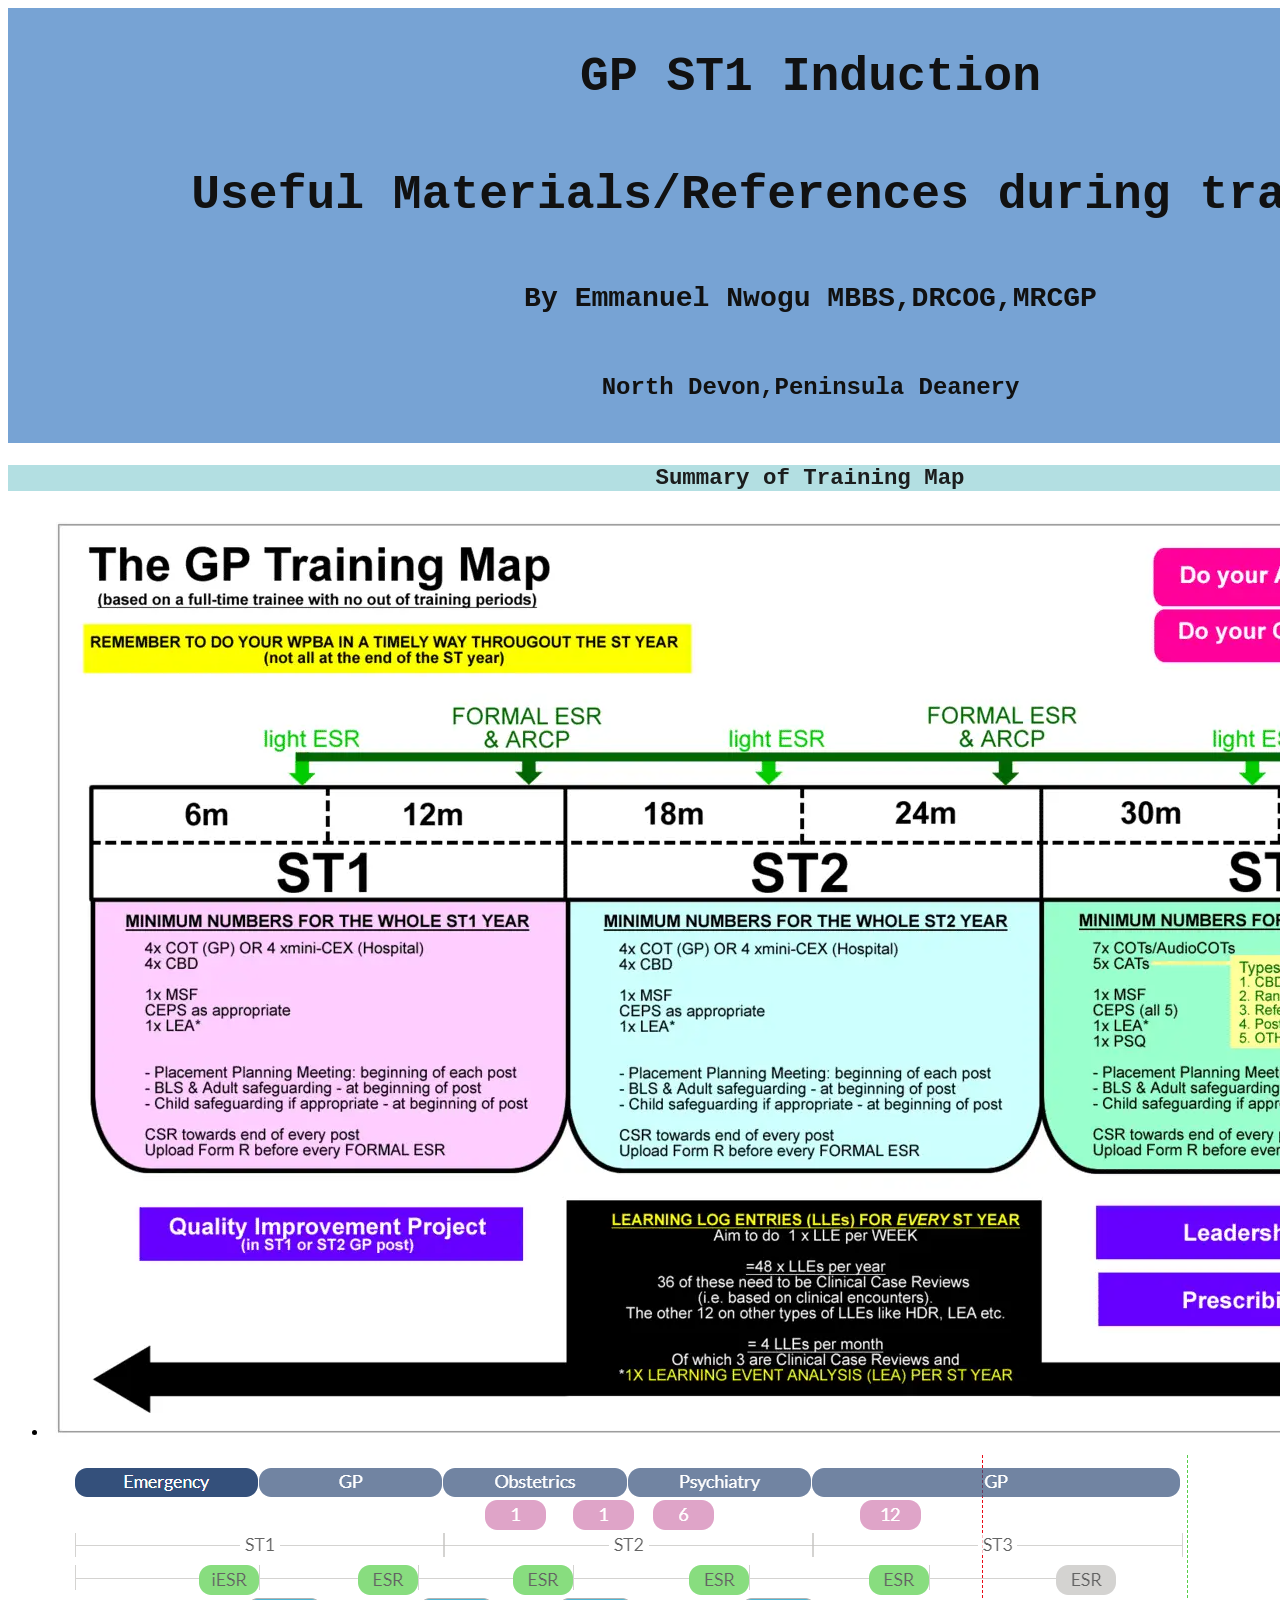
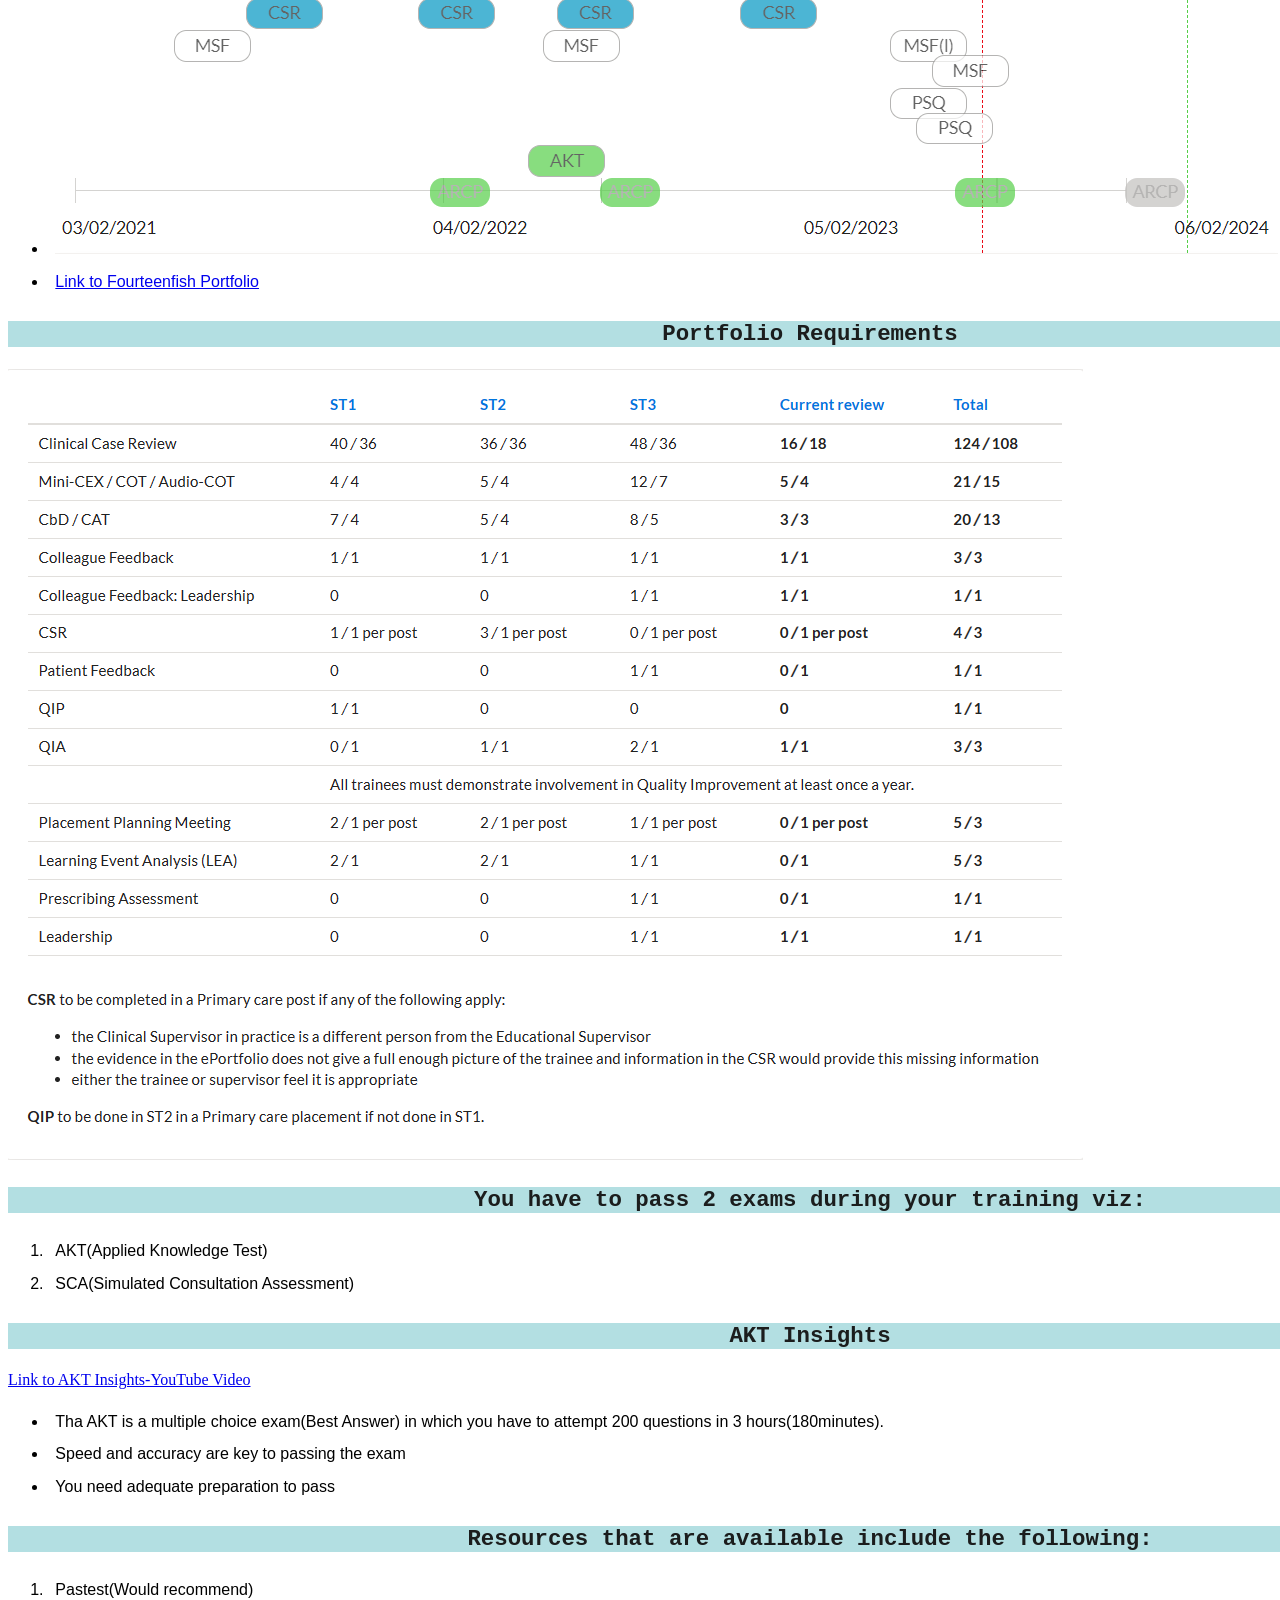
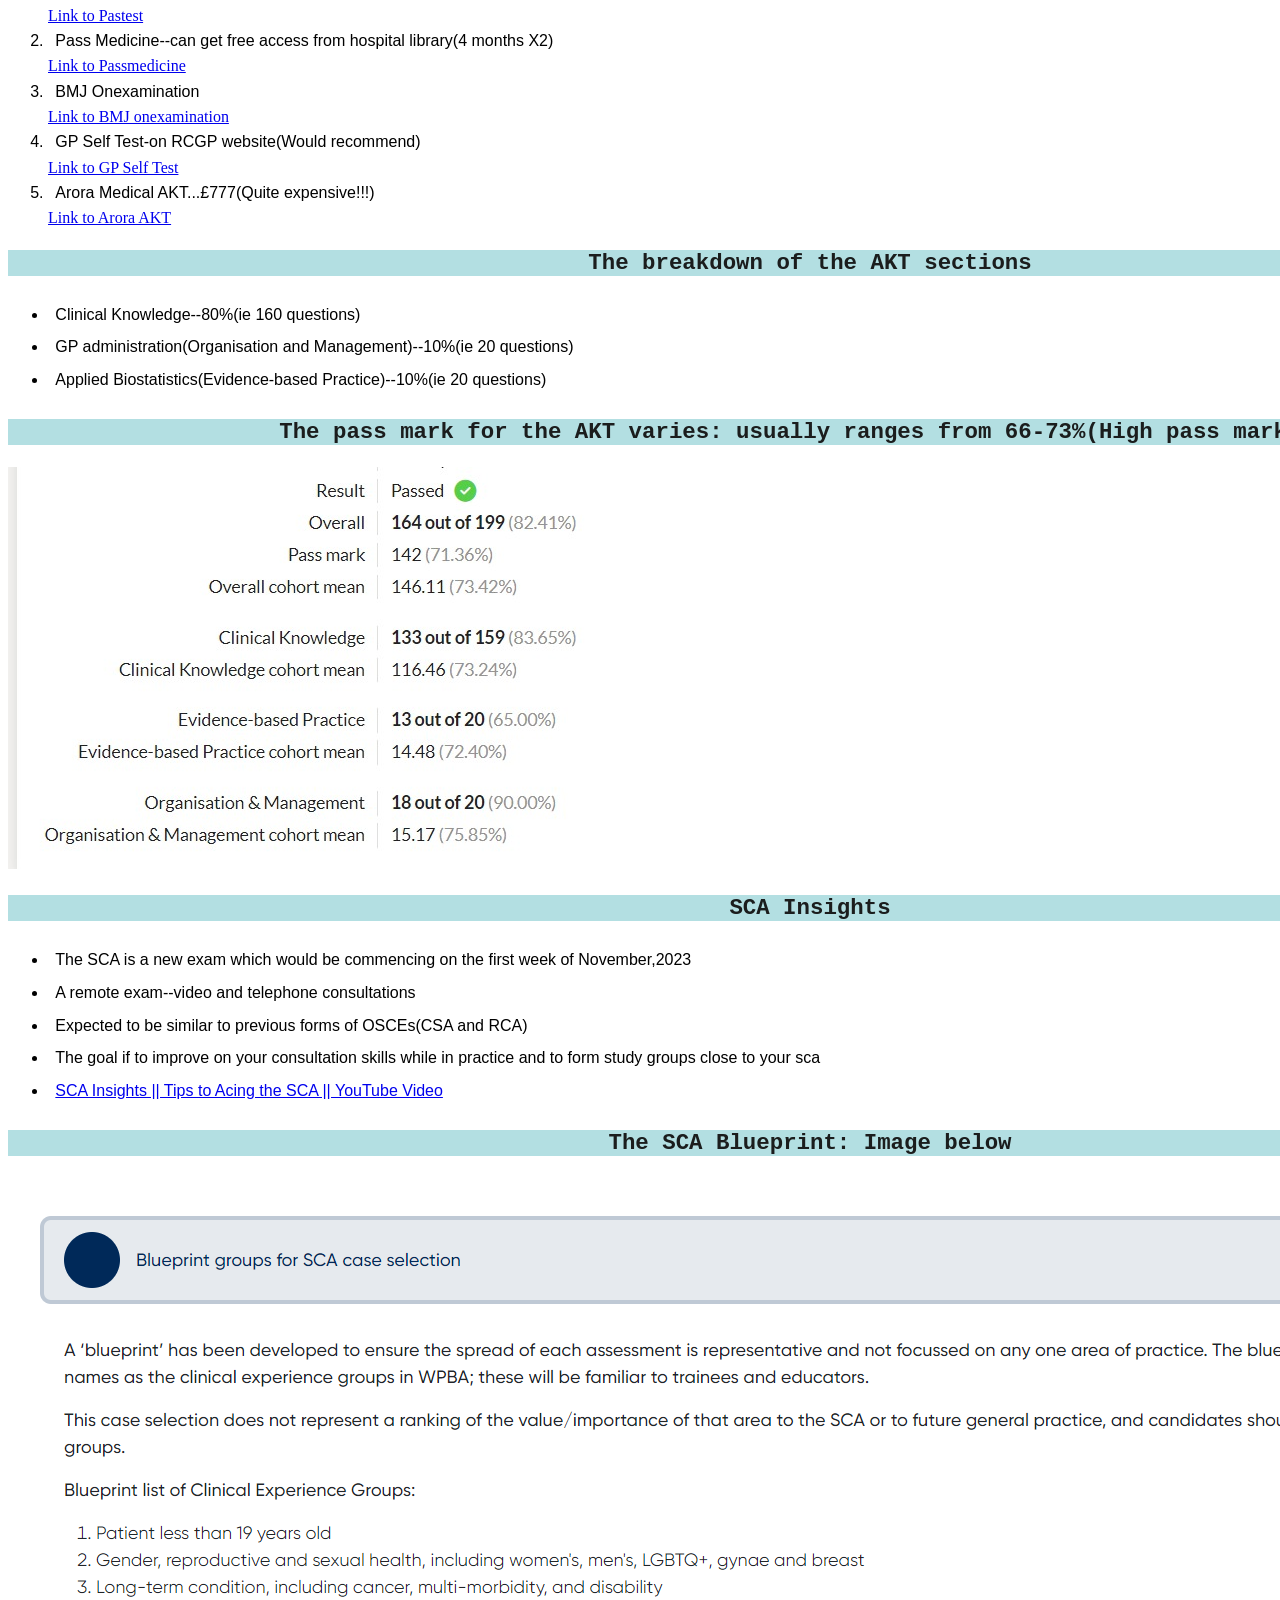
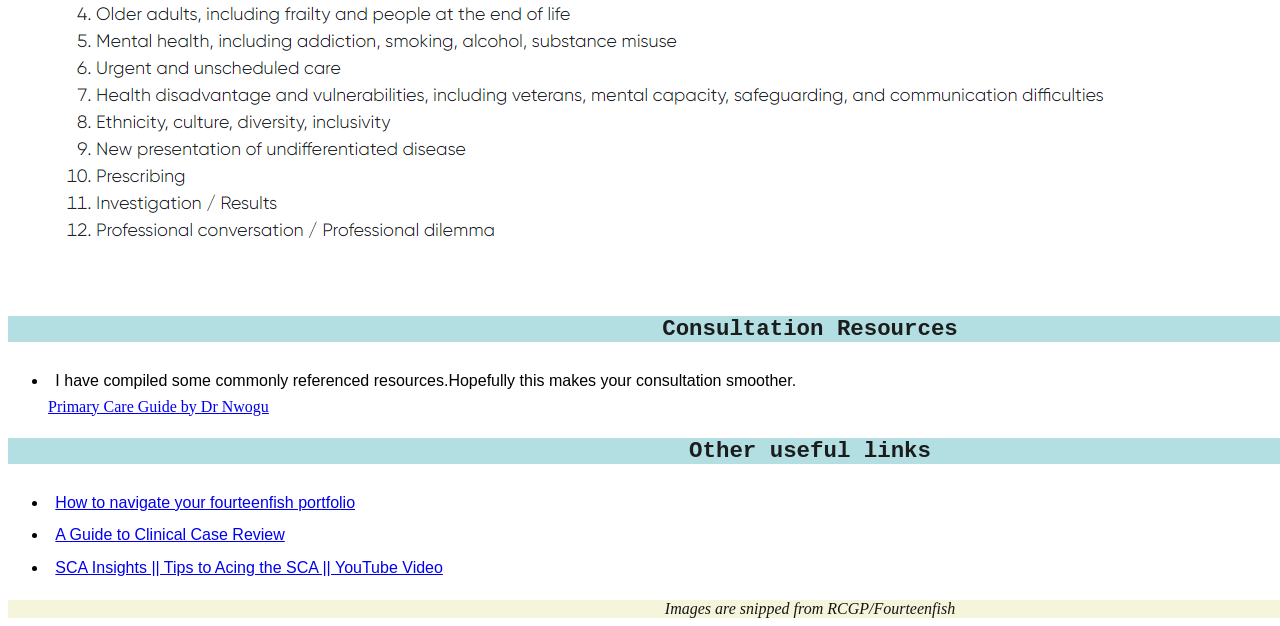
<file: inductiongp/index.html>
<!DOCTYPE html>
<html lang="en">
<head>
        <meta charset="UTF-8">
        <link rel="icon" href="photo.jpeg" type="image/x-icon">
        <meta name="viewport" content="width=device-width, initial-scale=1.0">
        <title>GP ST1 Induction </title>
        <link rel="stylesheet" href="styles.css">
</head>
<body>
        <header>
                <h1>GP ST1 Induction</h1>
                <h1> Useful Materials/References during training</h1>
                <h3>By Emmanuel Nwogu MBBS,DRCOG,MRCGP</h3>
                <h4>North Devon,Peninsula Deanery</h4>
        </header>
        <nav class="fish">
                <p>Summary of Training Map</p>
                <ul>
                <li><img src="training map 2.png" alt="training map"></li>
                <li><img src="training map.png" alt="training map"></li>
                <li><a href="https://www.fourteenfish.com/portfolio" target="_blank">Link to Fourteenfish Portfolio</a></li>
                </ul>
                <p>Portfolio Requirements</p>
                <img src="portfolio requirement.png" alt="Portfolio Requirements">
        </nav>

        <nav class="nav_2">
                <p>You have to pass 2 exams during your training viz:</p>
                <ol>
                        <li><a href="#"></a> AKT(Applied Knowledge Test)</li>
                        <li><a href="#"></a> SCA(Simulated Consultation Assessment)</li>
                </ol>
        </nav>
        
        <nav class="nav_3">
                <p>AKT Insights</p>
                <a href="https://youtu.be/b-Q6JEZNwQU" target="_blank">Link to AKT Insights-YouTube Video</a>
                <ul>
                        <li>Tha AKT is a multiple choice exam(Best Answer) in which you have to attempt 200 questions in 3 hours(180minutes).</li>
                        <li>Speed and accuracy are key to passing the exam</li>
                        <li>You need adequate preparation to pass</li>
                </ul>

                <p>Resources that are available include the following:</p>
                <ol>
                        <li>Pastest(Would recommend)</li>
                        <a href="https://www.pastest.com/mrcgp-akt/online-revision/" target="_blank">Link to Pastest</a>
                        <li>Pass Medicine--can get free access from hospital library(4 months X2)</li>
                        <a href="https://passmedicine.com/akt/index.php" target="_blank">Link to Passmedicine</a>
                        <li>BMJ Onexamination</li>
                        <a href="https://www.onexamination.com/products/mrcgp-akt?_pos=1&_sid=6b42406ef&_ss=r" target="_blank">Link to BMJ onexamination</a>
                        <li>GP Self Test-on RCGP website(Would recommend)</li>
                        <a href="https://rcgp.my.site.com/rcgp_portal_login?startURL=%2Fidp%2Flogin%3Fapp%3D0sp0Y0000008OZf%26RelayState%3Dhttps%253A%252F%252Felearning.rcgp.org.uk%252Fblocks%252Frcgp_quiz_tool%252Fview.php%253Fid%253D282%26binding%3DHttpPost%26inresponseto%3D_15d0f7b616536ffb7642af4669aa52151751801555" target="_blank">Link to GP Self Test</a>
                        <li>Arora Medical AKT...£777(Quite expensive!!!)</li>      
                        <a href="https://aroramedicaleducation.co.uk/mrcgp-akt-new/?gclid=Cj0KCQjwk96lBhDHARIsAEKO4xYyhOaj1QCVInQc_wx_-xhwZ8eNV1nycezt0RHzpCp1KFAwx2HYVW4aAucHEALw_wcB#all-courses" target="_blank">Link to Arora AKT</a>
                </ol>
        </nav>

        <nav class="ant">
                <p>The breakdown of the AKT sections</p>
                <ul>
                        <li>Clinical Knowledge--80%(ie 160 questions)</li>
                        <li>GP administration(Organisation and Management)--10%(ie 20 questions)</li>
                        <li>Applied Biostatistics(Evidence-based Practice)--10%(ie 20 questions)</li>
                </ul>

                <p> The pass mark for the AKT varies: usually ranges from 66-73%(High pass mark!!!)</p>
                <img src="akt pass mark.jpeg">
        </nav>

        <nav class="mango">
                <p> SCA Insights</p>
                <ul>
                        <li>The SCA is a new exam which would be commencing on the first week of November,2023</li>
                        <li>A remote exam--video and telephone consultations</li>
                        <li>Expected to be similar to previous forms of OSCEs(CSA and RCA)</li> 
                        <li> The goal if to improve on your consultation skills while in practice and to form study groups close to your sca</li>
                        <li><a href="https://youtu.be/RPjvwsmfFQ4?si=0P21BubofjVpefas" target="_blank">SCA Insights || Tips to Acing the SCA || YouTube Video</a></li>
                </ul>
                <p>The SCA Blueprint: Image below</p>
                <img src="sca rcgp blueprint.png">
        </nav>

        <nav class="nav_6">
                <p>Consultation Resources</p>
                <ul>
                        <li>I have compiled some commonly referenced resources.Hopefully this makes your consultation smoother.</li>
                        <a href="https://emmanuelnwogu.github.io/Primary-Care-Guide-by-Dr-Nwogu/" target="_blank">Primary Care Guide by Dr Nwogu</a>
                </ul>
                

                <p>Other useful links</p>
                <ul>
                <li><a href="https://youtu.be/koCd8YiEcJc" target="_blank">How to navigate your fourteenfish portfolio</a></li>
                <li><a href="https://youtu.be/yp3lD800NKE" target="_blank">A Guide to Clinical Case Review</a></li>
                <li><a href="https://youtu.be/RPjvwsmfFQ4?si=0P21BubofjVpefas" target="_blank">SCA Insights || Tips to Acing the SCA || YouTube Video</a></li>
                </ul>
        </nav>

        <nav class="nav_7">
                <footer>
                        Images are snipped from RCGP/Fourteenfish
                </footer>
        </nav>
        
</body>
</html>
</file>
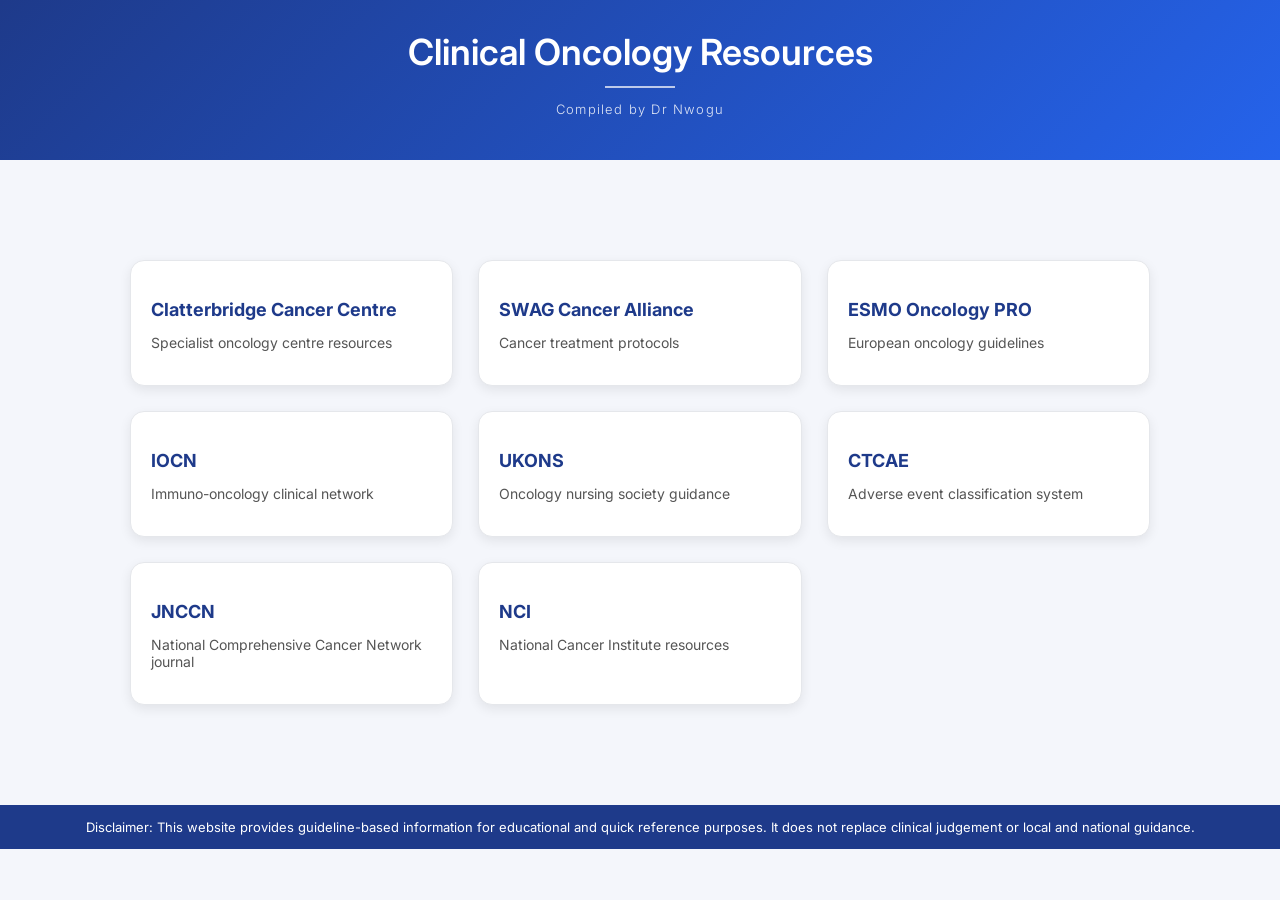
<file: oncology websites/index.html>
<!DOCTYPE html>
<html lang="en">
<head>
<meta charset="UTF-8">
<meta name="viewport" content="width=device-width, initial-scale=1.0">
<title>Oncology Resources</title>

<!-- Google Font -->
<link href="https://fonts.googleapis.com/css2?family=Inter:wght@300;400;600&display=swap" rel="stylesheet">

<style>
  body {
    margin: 0;
    font-family: 'Inter', sans-serif;
    background: #f4f6fb;
  }

  /* HEADER */
  header {
    background: linear-gradient(135deg, #1e3a8a, #2563eb);
    padding: 30px;
    text-align: center;
    color: white;
  }

  header h1 {
    margin: 0;
    font-size: 36px;
    font-weight: 600;
  }

  .divider {
    width: 70px;
    height: 2px;
    background: rgba(255,255,255,0.7);
    margin: 12px auto;
  }

  .subtitle {
    font-size: 13px;
    font-weight: 300;
    letter-spacing: 1.2px;
    color: rgba(255,255,255,0.85);
  }

  .oncology-page {
    background: #f4f6fb;
  }

  .oncology-page header {
    background: linear-gradient(135deg, #1e3a8a, #2563eb);
    padding: 30px;
    text-align: center;
    color: white;
  }

  .oncology-page .grid {
    display: grid;
    grid-template-columns: repeat(auto-fit, minmax(250px, 1fr));
    gap: 25px;
    padding: 40px;
    max-width: 1100px;
    margin: auto;
  }

  .oncology-page .card {
    background: white;
    padding: 20px;
    border-radius: 14px;
    text-decoration: none;
    color: #1e3a8a;
    box-shadow: 0 4px 12px rgba(0,0,0,0.08);
    transition: 0.25s;
  }

  .oncology-page .card:hover {
    transform: translateY(-5px);
  }

  /* MAIN GRID */
  main {
    max-width: 1100px;
    margin: 40px auto;
    padding: 20px;
  }

  .grid {
    display: grid;
    grid-template-columns: repeat(auto-fit, minmax(240px, 1fr));
    gap: 20px;
  }

  /* CARD */
  .card {
    background: white;
    padding: 20px;
    border-radius: 16px;
    text-decoration: none;
    color: #1a1a1a;
    box-shadow: 0 4px 12px rgba(0,0,0,0.08);
    transition: 0.25s;
    border: 1px solid #e5e7eb;
  }

  .card:hover {
    transform: translateY(-5px);
    box-shadow: 0 10px 22px rgba(0,0,0,0.12);
  }

  .card h3 {
    margin-bottom: 10px;
    color: #1e3a8a;
    font-size: 18px;
  }

  .card p {
    font-size: 14px;
    color: #555;
  }

  /* FOOTER */
  footer {
    background: #1e3a8a;
    color: white;
    text-align: center;
    padding: 14px;
    font-size: 13px;
  }
</style>
</head>

<body class="oncology-page">

<header>
  <h1>Clinical Oncology Resources</h1>
  <div class="divider"></div>
  <p class="subtitle">Compiled by Dr Nwogu</p>
</header>

<main>
  <section class="grid">

    <a href="https://www.clatterbridgecc.nhs.uk/" target="_blank" class="card">
      <h3>Clatterbridge Cancer Centre</h3>
      <p>Specialist oncology centre resources</p>
    </a>

    <a href="https://www.swagcanceralliance.nhs.uk/protocols/" target="_blank" class="card">
      <h3>SWAG Cancer Alliance</h3>
      <p>Cancer treatment protocols</p>
    </a>

    <a href="https://oncologypro.esmo.org/" target="_blank" class="card">
      <h3>ESMO Oncology PRO</h3>
      <p>European oncology guidelines</p>
    </a>

    <a href="https://www.ioclinicalnetwork.co.uk/" target="_blank" class="card">
      <h3>IOCN</h3>
      <p>Immuno-oncology clinical network</p>
    </a>

    <a href="https://www.ukons.org/" target="_blank" class="card">
      <h3>UKONS</h3>
      <p>Oncology nursing society guidance</p>
    </a>

    <a href="https://ctep.cancer.gov/protocoldevelopment/electronic_applications/docs/CTCAE_v5_Quick_Reference_8.5x11.pdf" target="_blank" class="card">
      <h3>CTCAE</h3>
      <p>Adverse event classification system</p>
    </a>

    <a href="https://jnccn.org/" target="_blank" class="card">
      <h3>JNCCN</h3>
      <p>National Comprehensive Cancer Network journal</p>
    </a>

    <a href="https://www.cancer.gov/about-cancer/treatment" target="_blank" class="card">
      <h3>NCI</h3>
      <p>National Cancer Institute resources</p>
    </a>

  </section>
</main>

<footer>
  Disclaimer: This website provides guideline-based information for educational and quick reference purposes. It does not replace clinical judgement or local and national guidance.
</footer>

</body>
</html>
</file>
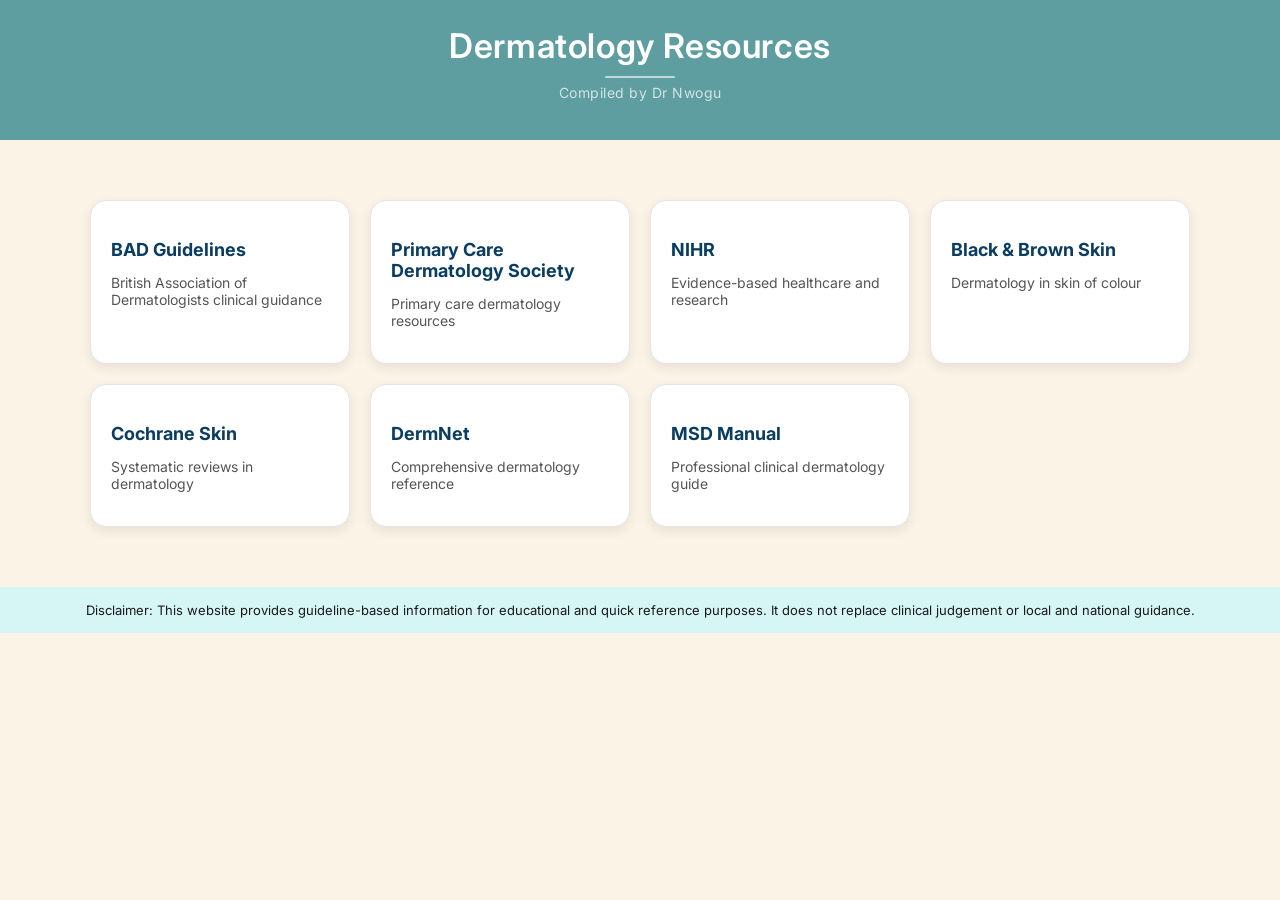
<file: dermatology.html>
<!DOCTYPE html>
<html lang="en">
<head>
  <meta charset="UTF-8">
  <meta name="viewport" content="width=device-width, initial-scale=1.0">
  <title>Dermatology Resources</title>

  <!-- Google Font -->
  <link href="https://fonts.googleapis.com/css2?family=Inter:wght@300;400;600&display=swap" rel="stylesheet">

  <style>
    body {
      margin: 0;
      font-family: 'Inter', sans-serif;
      background: rgba(250, 235, 215, 0.6);
      color: #1a1a1a;
    }

    header {
      background: #5f9ea0;
      padding: 25px;
      text-align: center;
      color: white;
    }

    .subtitle {
        margin-top: 6px;
        font-size: 14px;
        font-weight: 400;
        opacity: 0.85;
        letter-spacing: 0.5px;
        color: rgba(255,255,255,0.85);
     }

    h1 {
      margin: 0;
      font-size: 32px;
      letter-spacing: 0.5px;
    }

    header h1 {
        font-size: 34px;
        font-weight: 600;
        letter-spacing: 0.6px;
        margin: 0;
        color: white;
        }

    .divider {
        width: 70px;
        height: 2px;
        background: rgba(255,255,255,0.6);
        margin: 10px auto 0 auto;
        border-radius: 2px;
        }

    main {
      max-width: 1100px;
      margin: 40px auto;
      padding: 20px;
    }

    .grid-container {
      display: grid;
      grid-template-columns: repeat(auto-fit, minmax(250px, 1fr));
      gap: 20px;
    }

    .card {
      background: white;
      padding: 20px;
      border-radius: 16px;
      text-decoration: none;
      color: #1a1a1a;
      box-shadow: 0 4px 12px rgba(0,0,0,0.08);
      transition: all 0.25s ease;
      border: 1px solid #e5e5e5;
    }

    .card:hover {
      transform: translateY(-5px);
      box-shadow: 0 10px 22px rgba(0,0,0,0.12);
    }

    .card h3 {
      margin-bottom: 10px;
      font-size: 18px;
      color: #0a3d62;
    }

    .card p {
      font-size: 14px;
      color: #555;
    }

    footer {
      background: #d6f5f5;
      text-align: center;
      padding: 15px;
      font-size: 13px;
      margin-top: 40px;
    }

    /* Mobile polish */
    @media (max-width: 600px) {
      h1 {
        font-size: 24px;
      }
    }
  </style>
</head>

<body>

<header>
  <h1>Dermatology Resources</h1>
  <div class="divider"></div>
  <p class="subtitle">Compiled by Dr Nwogu</p>
</header>

<main>
  <section class="grid-container">

    <a href="https://www.bad.org.uk/guidelines-and-standards/clinical-guidelines/" target="_blank" class="card">
      <h3>BAD Guidelines</h3>
      <p>British Association of Dermatologists clinical guidance</p>
    </a>

    <a href="https://www.pcds.org.uk/" target="_blank" class="card">
      <h3>Primary Care Dermatology Society</h3>
      <p>Primary care dermatology resources</p>
    </a>

    <a href="https://www.nihr.ac.uk/" target="_blank" class="card">
      <h3>NIHR</h3>
      <p>Evidence-based healthcare and research</p>
    </a>

    <a href="https://www.blackandbrownskin.co.uk/" target="_blank" class="card">
      <h3>Black & Brown Skin</h3>
      <p>Dermatology in skin of colour</p>
    </a>

    <a href="https://skin.cochrane.org/" target="_blank" class="card">
      <h3>Cochrane Skin</h3>
      <p>Systematic reviews in dermatology</p>
    </a>

    <a href="https://dermnetnz.org/" target="_blank" class="card">
      <h3>DermNet</h3>
      <p>Comprehensive dermatology reference</p>
    </a>

    <a href="https://www.msdmanuals.com/professional" target="_blank" class="card">
      <h3>MSD Manual</h3>
      <p>Professional clinical dermatology guide</p>
    </a>

  </section>
</main>

<footer>
  Disclaimer: This website provides guideline-based information for educational and quick reference purposes. It does not replace clinical judgement or local and national guidance.
</footer>

</body>
</html>
</file>
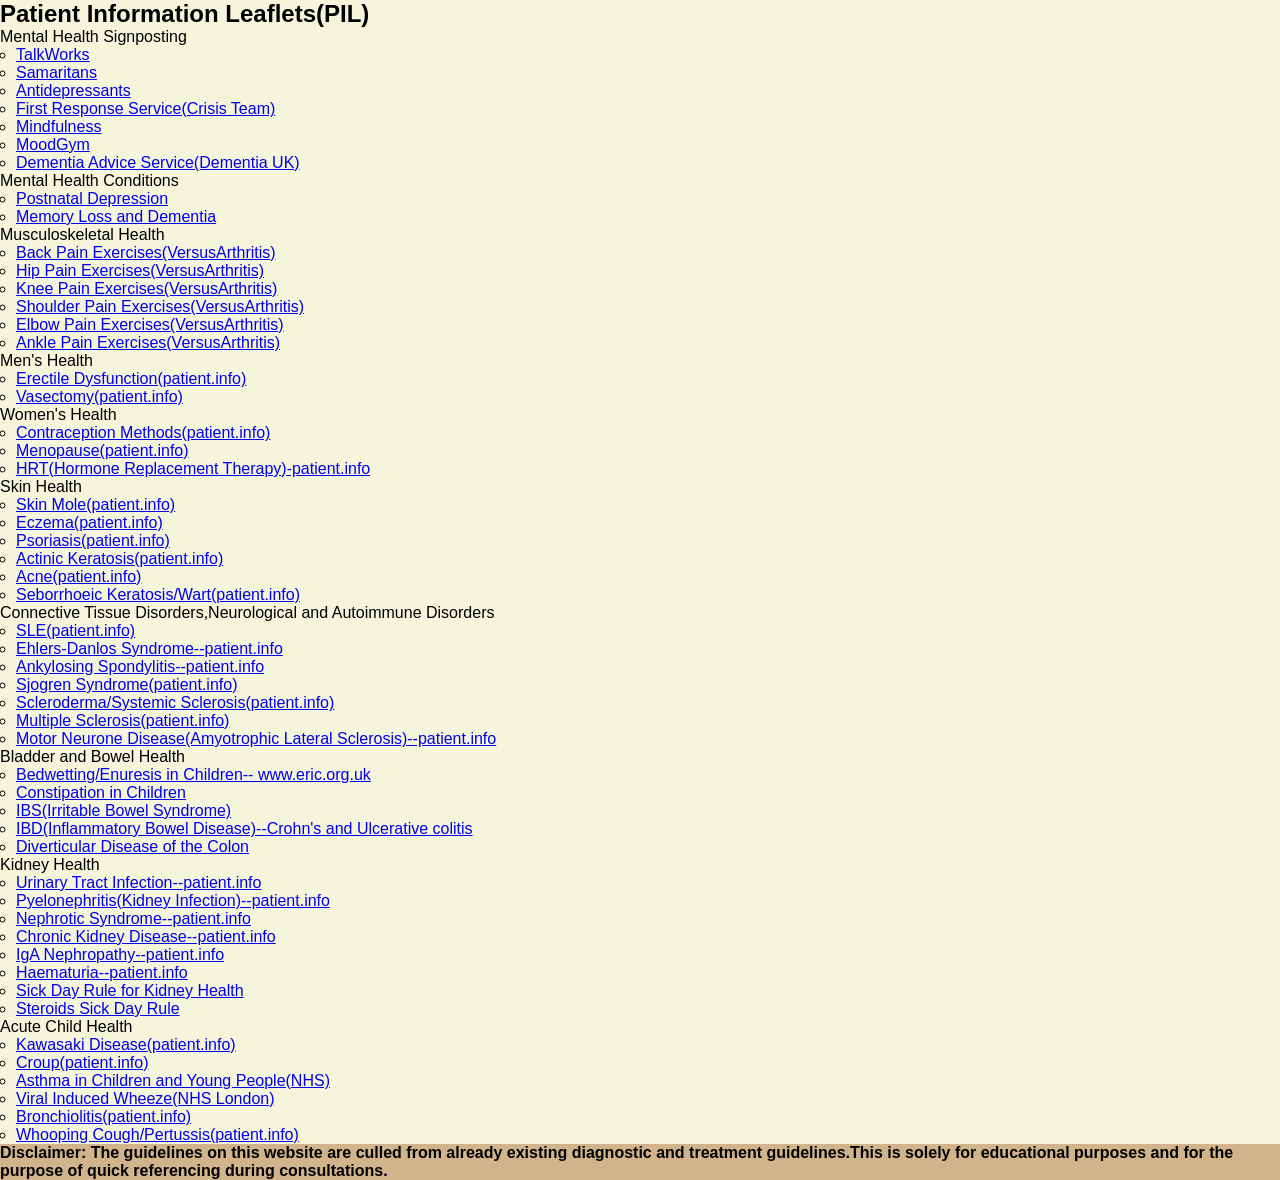
<file: page2.html>
<!DOCTYPE html>
<html lang="en">
<head>
        <meta charset="UTF-8">
        <meta name="viewport" content="width=device-width, initial-scale=1.0">
        <title>Patient Info Links</title>
        <link rel="stylesheet" href="style.css">
        <link rel="html" href="index.html">
</head>
<body>
        <h2 class="inner_header">Patient Information Leaflets(PIL)</h2>
        <div>
                <p class="goat">Mental Health Signposting </p>
                <ul>
                        <li><a href="https://www.talkworks.dpt.nhs.uk/locations/talkworks-north-devon" target="_self">TalkWorks</a> </li>
                        <li><a href="https://www.samaritans.org/branches/barnstaple/" target="_self">Samaritans</a> </li>
                        <li><a href="https://patient.info/mental-health/depression-leaflet/antidepressants#:~:text=Antidepressant%20medicines%20are%20effective%20for%20treating%20depression.%20Around,as%20recurrent%20headaches%20and%20some%20forms%20of%20pain." target="_self">Antidepressants</a> </li>
                        <li><a href="https://www.dpt.nhs.uk/our-services/first-response-service" target="_self">First Response Service(Crisis Team)</a> </li>
                        <li><a href="https://www.mind.org.uk/information-support/drugs-and-treatments/mindfulness/about-mindfulness/" target="_self">Mindfulness</a> </li>
                        <li><a href="https://moodgym.com.au/" target="_self">MoodGym</a> </li>
                        <li><a href="https://www.dementiauk.org/?msclkid=5ad2e33ff5ae109df4d187e8581c1b69&utm_source=bing&utm_medium=cpc&utm_campaign=Dementia%20UK%20%5BTier%201%5D&utm_term=uk%20dementia&utm_content=Dementia%20UK" target="_self">Dementia Advice Service(Dementia UK)</a> </li>
                        
                </ul>
        </div>

        <div>
                <p class="goat">Mental Health Conditions </p>
                <ul>
                        <li><a href="https://patient.info/mental-health/postnatal-depression-leaflet" target="_self">Postnatal Depression</a> </li> 
                        <li><a href="https://patient.info/brain-nerves/memory-loss-and-dementia" target="_self">Memory Loss and Dementia</a> </li> 
                </ul>
        </div>
        
        
        <div>
                <p class="goat">Musculoskeletal Health</p>
                <ul>
                        <li><a href="https://www.versusarthritis.org/media/21786/backpain-exercise-sheet.pdf" target="_self">Back Pain Exercises(VersusArthritis)</a> </li>
                        <li><a href="https://www.versusarthritis.org/media/23179/hip-pain-exercise-section.pdf" target="_self">Hip Pain Exercises(VersusArthritis)</a> </li>
                        <li><a href="https://www.versusarthritis.org/media/21787/kneepain-exercise-sheet.pdf" target="_self">Knee Pain Exercises(VersusArthritis)</a> </li>
                        <li><a href="https://www.versusarthritis.org/about-arthritis/exercising-with-arthritis/exercises-for-healthy-joints/exercises-for-the-shoulders/" target="_self">Shoulder Pain Exercises(VersusArthritis)</a> </li>
                        <li><a href="https://www.versusarthritis.org/about-arthritis/exercising-with-arthritis/exercises-for-healthy-joints/exercises-for-the-elbows/" target="_self">Elbow Pain Exercises(VersusArthritis)</a> </li>
                        <li><a href="https://www.versusarthritis.org/media/21785/anklesprains-exercise-sheet.pdf" target="_self">Ankle Pain Exercises(VersusArthritis)</a> </li>
                        
                </ul>
        </div>

        <div>
                <p class="goat">Men's Health </p>
                <ul>
                        <li><a href="https://patient.info/mens-health/erectile-dysfunction-impotence" target="_self">Erectile Dysfunction(patient.info) </a> </li>
                        <li><a href="https://patient.info/sexual-health/sterilisation/vasectomy-male-sterilisation" target="_self">Vasectomy(patient.info) </a> </li>
                </ul>
        </div>

        <div>
                <p class="goat">Women's Health </p>
                <ul>
                        <li><a href="https://patient.info/sexual-health/contraception-methods" target="_self">Contraception Methods(patient.info)</a> </li> 
                        <li><a href="https://patient.info/womens-health/menopause" target="_self">Menopause(patient.info)</a> </li>
                        <li><a href="https://patient.info/womens-health/menopause/hormone-replacement-therapy-hrt" target="_self">HRT(Hormone Replacement Therapy)-patient.info</a> </li>
                </ul>
        </div>


        <div>
                <p class="goat">Skin Health</p>
                <ul>
                        <li><a href="https://patient.info/news-and-features/when-to-worry-about-a-mole" target="_self">Skin Mole(patient.info)</a> </li> 
                        <li><a href="https://patient.info/skin-conditions/atopic-eczema" target="_self">Eczema(patient.info)</a> </li>
                        <li><a href="https://patient.info/skin-conditions/psoriasis-leaflet" target="_self"> Psoriasis(patient.info)</a> </li>
                        <li><a href="https://patient.info/skin-conditions/actinic-keratosis-leaflet#:~:text=An%20actinic%20keratosis%20%28also%20known%20as%20a%20solar,sun-exposed%20areas%20such%20as%20the%20head%20and%20face." target="_self"> Actinic Keratosis(patient.info)</a> </li>
                        <li><a href="https://patient.info/skin-conditions/acne-leaflet" target="_self"> Acne(patient.info)</a> </li>
                        <li><a href="https://patient.info/skin-conditions/warts-and-verrucas-leaflet/seborrhoeic-warts" target="_self"> Seborrhoeic Keratosis/Wart(patient.info)</a> </li>
                </ul>
        </div>

        <div>
                <p class="goat">Connective Tissue Disorders,Neurological and Autoimmune Disorders</p>
                <ul>
                        <li><a href="https://patient.info/skin-conditions/skin-rashes/lupus-systemic-lupus-erythematosus" target="_self">SLE(patient.info)</a></li>
                        <li><a href="https://patient.info/bones-joints-muscles/ehlers-danlos-syndrome-leaflet" target="_self">Ehlers-Danlos Syndrome--patient.info</a></li>
                        <li><a href="https://patient.info/bones-joints-muscles/back-and-spine-pain/ankylosing-spondylitis" target="_self">Ankylosing Spondylitis--patient.info</a></li>
                        <li><a href="https://patient.info/allergies-blood-immune/sjogrens-syndrome-leaflet" target="_self">Sjogren Syndrome(patient.info)</a></li>
                        <li><a href="https://patient.info/skin-conditions/scleroderma-systemic-sclerosis" target="_self">Scleroderma/Systemic Sclerosis(patient.info)</a></li>
                        <li><a href="https://patient.info/brain-nerves/multiple-sclerosis-leaflet#:~:text=Multiple%20sclerosis%20%28MS%29%20is%20a%20disease%20where%20patches,to%20have%20multiple%20sclerosis%20%2C%20a%20lifelong%20condit" target="_self">Multiple Sclerosis(patient.info)</a></li>
                        <li><a href="https://patient.info/brain-nerves/motor-neurone-disease-leaflet" target="_self">Motor Neurone Disease(Amyotrophic Lateral Sclerosis)--patient.info</a></li>
                </ul>
        </div>

        <div>
                <p class="goat">Bladder and Bowel Health</p>
                <ul>
                        <li><a href="https://eric.org.uk/childrens-bladders/bedwetting/" target="_self">Bedwetting/Enuresis in Children-- www.eric.org.uk</a> </li>
                        <li><a href="https://patient.info/digestive-health/constipation/constipation-in-children" target="_self">Constipation in Children</a> </li>
                        <li><a href="https://patient.info/digestive-health/irritable-bowel-syndrome-leaflet" target="_self">IBS(Irritable Bowel Syndrome)</a> </li>
                        <li><a href="https://patient.info/digestive-health/inflammatory-bowel-disease" target="_self">IBD(Inflammatory Bowel Disease)--Crohn's and Ulcerative colitis</a> </li>
                        <li><a href="https://patient.info/digestive-health/diverticula-diverticulosis-diverticular-disease-diverticulitis" target="_self">Diverticular Disease of the Colon</a> </li>
                </ul>
        </div>


        <div>
                <p class="goat">Kidney Health </p>
                <ul>
                        <li><a href="https://patient.info/kidney-urinary-tract/urinary-tract-infections" target="_self">Urinary Tract Infection--patient.info</a> </li>
                        <li><a href="https://patient.info/kidney-urinary-tract/kidney-infection-pyelonephritis" target="_self">Pyelonephritis(Kidney Infection)--patient.info</a> </li>
                        <li><a href="https://patient.info/kidney-urinary-tract/glomerulonephritis-leaflet/nephrotic-syndrome" target="_self">Nephrotic Syndrome--patient.info</a> </li>
                        <li><a href="https://patient.info/kidney-urinary-tract/chronic-kidney-disease-leaflet" target="_self">Chronic Kidney Disease--patient.info</a> </li>
                        <li><a href="https://patient.info/kidney-urinary-tract/glomerulonephritis-leaflet/iga-nephropathy-bergers-disease" target="_self">IgA Nephropathy--patient.info</a> </li>
                        <li><a href="https://patient.info/kidney-urinary-tract/blood-in-urine" target="_self">Haematuria--patient.info</a> </li>
                        <li><a href="https://www.england.nhs.uk/london/wp-content/uploads/sites/8/2020/04/3.-Covid-19-Type-2-Sick-Day-Rules-Crib-Sheet-06042020.pdf" target="_self">Sick Day Rule for Kidney Health</a> </li>
                        <li><a href="https://www.endocrinology.org/media/4142/ai-and-exogenous-steroids_pis_final.pdf" target="_self">Steroids Sick Day Rule </a> </li>
                </ul>
        </div>

        <div>
                <p class="goat">Acute Child Health</p>
                <ul>
                        <li><a href="https://patient.info/childrens-health/kawasaki-disease-leaflet" target="_self">Kawasaki Disease(patient.info) </a> </li>
                        <li><a href="https://patient.info/chest-lungs/cough-leaflet/croup" target="_self">Croup(patient.info) </a> </li>
                        <li><a href="https://ruh.nhs.uk/patients/patients_leaflets/paediatrics/PAE023_Asthma_Information_and_management_plan.pdf" target="_self">Asthma in Children and Young People(NHS) </a> </li>
                        <li><a href="https://www.ruh.nhs.uk/patients/services/clinical_depts/paediatrics/documents/patient_info/PAE007_Viral_induced_wheeze_information_and_management.pdf" target="_self">Viral Induced Wheeze(NHS London) </a> </li>
                        <li><a href="https://patient.info/chest-lungs/bronchiolitis-leaflet" target="_self">Bronchiolitis(patient.info) </a> </li>
                        <li><a href="https://patient.info/chest-lungs/cough-leaflet/whooping-cough" target="_self">Whooping Cough/Pertussis(patient.info) </a> </li>
                </ul>
        </div>

        <div class="controller6">
                <p><h4 style="background-color:tan">Disclaimer: The guidelines on this website are culled from already existing diagnostic and treatment guidelines.This is solely for educational purposes and for the purpose of quick referencing during consultations.</h4>
                </p>
        </div>
        
</body>
</html>
</file>
<file: inductiongp/styles.css>
header {
        padding: 10px;
        text-align: center;
        background: #77a3d4;
        color: #111111;
        font-size: 100%;
        font-family: 'Courier New', Courier, monospace;
        display:grid;
        }



p{
        font-size: 140%;
        font-weight: bolder;
        text-align: center;
        color:rgb(27, 29, 29);
        background-color: rgb(179, 223, 226);
        font-family: 'Courier New', Courier, monospace;
        
}

li{
        font-family:'Lucida Sans', 'Lucida Sans Regular', 'Lucida Grande', 'Lucida Sans Unicode', Geneva, Verdana, sans-serif;
        font-style: normal;
        font-weight: 450;
        padding: 0.6%;
}

footer{
        text-align: center;
        color: rgb(22, 22, 22);
        font-style: italic;
        background-color: beige;
        position: relative;
        size-adjust:inherit;
}

@media screen and (min-width:279px) and (max-width:359px){
        header {
                padding: 10px;
                text-align:center;
                background: #77a3d4;
                color: #111111;
                font-size: 200%;
                font-family: 'Courier New', Courier, monospace;
                display:grid;
                width:410%;
                word-wrap: break-word;
                overflow-wrap: break-word;
        }

        .fish img{
                width:500%;
        }

        
        .ant img{
                width:460%;
        }

        .mango img{
                width:460%;
        }

        p{
                font-size: 250%;
                font-weight: bolder;
                text-align: center;
                color:rgb(27, 29, 29);
                background-color: rgb(179, 223, 226);
                font-family: 'Courier New', Courier, monospace;
                width:420%;
                
        }

        li{
                font-family:'Lucida Sans', 'Lucida Sans Regular', 'Lucida Grande', 'Lucida Sans Unicode', Geneva, Verdana, sans-serif;
                font-style: normal;
                font-weight: 450;
                padding: 0.6%;
                font-size:200%;
        }

        footer{
                text-align: center;
                color: rgb(22, 22, 22);
                font-style: italic;
                background-color: beige;
                position: relative;
                size-adjust:inherit;
                width:420%;
        }
}
       


@media screen and (min-width:359px)and  (max-width:411px){
        header {
                padding: 10px;
                text-align:center;
                background: #77a3d4;
                color: #111111;
                font-size: 70%;
                font-family: 'Courier New', Courier, monospace;
                display:grid;
                width:115%;
                word-wrap: break-word;
                overflow-wrap: break-word;
                
        }

        p{
                font-size: 140%;
                font-weight: bolder;
                text-align: center;
                color:rgb(27, 29, 29);
                background-color: rgb(179, 223, 226);
                font-family: 'Courier New', Courier, monospace;
                width:119%;
                
        }

        .fish img{
                width:123%;
        }

        .ant img{
                width:123%;
        }

        .mango img{
                width:123%;
        }

        li{
                font-family:'Lucida Sans', 'Lucida Sans Regular', 'Lucida Grande', 'Lucida Sans Unicode', Geneva, Verdana, sans-serif;
                font-style: normal;
                font-weight: 450;
                padding: 0.6%;
        }

        footer{
                text-align: center;
                color: rgb(22, 22, 22);
                font-style: italic;
                background-color: beige;
                position: relative;
                size-adjust:inherit;
                width:119%
        }
}

@media screen and (min-width:389px)and  (max-width:392px){
        header {
                padding: 10px;
                text-align:center;
                background: #77a3d4;
                color: #111111;
                font-size: 70%;
                font-family: 'Courier New', Courier, monospace;
                display:grid;
                width:114%;
                word-wrap: break-word;
                overflow-wrap: break-word;
                
        }

        p{
                font-size: 140%;
                font-weight: bolder;
                text-align: center;
                color:rgb(27, 29, 29);
                background-color: rgb(179, 223, 226);
                font-family: 'Courier New', Courier, monospace;
                width:119%;
                
        }

        .fish img{
                width:117%;
        }

        .ant img{
                width:117%;
        }

        .mango img{
                width:117%;
        }

        li{
                font-family:'Lucida Sans', 'Lucida Sans Regular', 'Lucida Grande', 'Lucida Sans Unicode', Geneva, Verdana, sans-serif;
                font-style: normal;
                font-weight: 450;
                padding: 0.6%;
        }

        footer{
                text-align: center;
                color: rgb(22, 22, 22);
                font-style: italic;
                background-color: beige;
                position: relative;
                size-adjust:inherit;
                width:100%
        }
}



@media screen and (min-width:411px) and (max-width:913px){
        header {
                padding: 10px;
                text-align:center;
                background: #77a3d4;
                color: #111111;
                font-size: 70%;
                font-family: 'Courier New', Courier, monospace;
                display:grid;
                width:97%;
                word-wrap: break-word;
                overflow-wrap: break-word;
                
        }

        p{
                font-size: 140%;
                font-weight: bolder;
                text-align: center;
                color:rgb(27, 29, 29);
                background-color: rgb(179, 223, 226);
                font-family: 'Courier New', Courier, monospace;
                width:104.5%;
                
        }

        .fish img{
                width:101%;
        }

        .ant img{
                width:101%;
        }

        .mango img{
                width:101%;
        }

        li{
                font-family:'Lucida Sans', 'Lucida Sans Regular', 'Lucida Grande', 'Lucida Sans Unicode', Geneva, Verdana, sans-serif;
                font-style: normal;
                font-weight: 450;
                padding: 0.6%;
        }

        footer{
                text-align: center;
                color: rgb(22, 22, 22);
                font-style: italic;
                background-color: beige;
                position: relative;
                size-adjust:inherit;
                width:104.5%
        }
}


@media screen and (min-width:913px) and (max-width:916px){
        header {
                padding: 10px;
                text-align:center;
                background: #77a3d4;
                color: #111111;
                font-size: 100%;
                font-family: 'Courier New', Courier, monospace;
                display:grid;
                width:350%;
        }

        .fish img{
                width:100%;
        }

        p{
                font-size: 140%;
                font-weight: bolder;
                text-align: center;
                color:rgb(27, 29, 29);
                background-color: rgb(179, 223, 226);
                font-family: 'Courier New', Courier, monospace;
                width:350px;
                
        }

        li{
                font-family:'Lucida Sans', 'Lucida Sans Regular', 'Lucida Grande', 'Lucida Sans Unicode', Geneva, Verdana, sans-serif;
                font-style: normal;
                font-weight: 450;
                padding: 0.6%;
        }

        footer{
                text-align: center;
                color: rgb(22, 22, 22);
                font-style: italic;
                background-color: beige;
                position: relative;
                size-adjust:inherit;
        }
}




@media screen and (min-width:539px) and (max-width:541px){
        header {
                padding: 10px;
                text-align:center;
                background: #77a3d4;
                color: #111111;
                font-size: 100%;
                font-family: 'Courier New', Courier, monospace;
                display:grid;
                width:119%;
        }

        .fish img{
                width:109%;
        }

        p{
                font-size: 140%;
                font-weight: bolder;
                text-align: center;
                color:rgb(27, 29, 29);
                background-color: rgb(179, 223, 226);
                font-family: 'Courier New', Courier, monospace;
                width:123%;
                
        }

        li{
                font-family:'Lucida Sans', 'Lucida Sans Regular', 'Lucida Grande', 'Lucida Sans Unicode', Geneva, Verdana, sans-serif;
                font-style: normal;
                font-weight: 450;
                padding: 0.6%;
        }

        footer{
                text-align: center;
                color: rgb(22, 22, 22);
                font-style: italic;
                background-color: beige;
                position: relative;
                size-adjust:inherit;
                width:123%;
        }
}


@media screen and (min-width:1023px) and (max-width:1024.5px){
        header {
                padding: 10px;
                text-align:center;
                background: #77a3d4;
                color: #111111;
                font-size: 140%;
                font-family: 'Courier New', Courier, monospace;
                width:157.1%;
        }

        p{
                font-size: 140%;
                font-weight: bolder;
                text-align: center;
                color:rgb(27, 29, 29);
                background-color: rgb(179, 223, 226);
                font-family: 'Courier New', Courier, monospace;
                width:159%;
                
        }

        li{
                font-family:'Lucida Sans', 'Lucida Sans Regular', 'Lucida Grande', 'Lucida Sans Unicode', Geneva, Verdana, sans-serif;
                font-style: normal;
                font-weight: 450;
                padding: 0.6%;
        }

        footer{
                text-align: center;
                color: rgb(22, 22, 22);
                font-style: italic;
                background-color: beige;
                position: relative;
                size-adjust:inherit;
                width: 159%;
        }

        .fish img{
                width:max-content;
        }
}


@media screen and (min-width:1279px) and  (max-width:1282px){

        header {
                padding: 10px;
                text-align:center;
                background: #77a3d4;
                color: #111111;
                font-size: 150%;
                font-family: 'Courier New', Courier, monospace;
                width:125.4%;
        }

        p{
                font-size: 140%;
                font-weight: bolder;
                text-align: center;
                color:rgb(27, 29, 29);
                background-color: rgb(179, 223, 226);
                font-family: 'Courier New', Courier, monospace;
                width:126.9%;
                
        }

        li{
                font-family:'Lucida Sans', 'Lucida Sans Regular', 'Lucida Grande', 'Lucida Sans Unicode', Geneva, Verdana, sans-serif;
                font-style: normal;
                font-weight: 450;
                padding: 0.6%;
        }

        footer{
                text-align: center;
                color: rgb(22, 22, 22);
                font-style: italic;
                background-color: beige;
                position: relative;
                size-adjust:inherit;
                width: 126.9%;
        }

        .fish img{
                width:max-content;
        }
}
</file>
<file: style.css>
*{
    box-sizing:border-box;
    padding:0;
    margin:0;
    background-color:rgba(69, 99, 96, 0);
    background-size:auto;
}

body{
    font-family: sans-serif;
    background-color: beige;
    max-width: 100%;
    margin:0;
    
}

.container {
  width: 100%;
  max-width: 1200px;
  margin: 0 auto;
  padding: 0 10px;
}

header {
  background-color: cadetblue;
  padding: 10px 10px 0 10px;
  margin-bottom: 10px;
}

/* Title container */
header section {
  border: 2px solid #333;
  background-color: antiquewhite;
  padding: 12px 10px;
  text-align: center;
  border-radius: 8px;
  box-shadow: 0 2px 6px rgba(0,0,0,0.1);
}

/* FIXED selector */
header h1,
header h3 {
  text-align: center;
  margin: 5px 0;
}

/* Main title */
header h1 {
  font-size: 28px;
  font-weight: bold;
}

/* Subtitle */
header h3 {
  font-size: 16px;
  font-weight: 500;
}

.topic-heading {
  display: flex;
  flex-direction: column;
  align-items: center;
  gap: 10px;
  margin: 20px 0;
}

.topic-heading h2 {
  text-align: center;
  padding: 8px 12px;
  border: 1px solid #333;
  background-color: bisque;
  width: 100%;
  max-width: var(--content-width);
  border-radius: 6px;
}

.topic-heading img {
  width: 100%;
  max-width: var(--content-width);
  display: block;
  margin: 0 auto;
  border-radius: 8px;
  height: auto;
}

.topic-heading a {
  font-size: 18px;
  text-decoration: none;
  text-align: center;
  font-weight: 600;
}

.topic-heading a:hover{
    color:red;
    text-decoration: underline;
}

.intro-card {
  background: linear-gradient(135deg, #e6f7f5, #d1f0ec);
  padding: 18px 20px;
  border-radius: 10px;
  margin: 15px 0;
  border-left: 6px solid #2a7f7f;
  box-shadow: 0 2px 6px rgba(0,0,0,0.08);
}

.intro-main {
  font-size: 16px;
  font-weight: 500;
  margin-bottom: 8px;
}

.intro-search {
  font-size: 14px;
  font-weight: 600;
  color: #0b5e5e;
  margin-bottom: 6px;
}

.intro-disclaimer {
  font-size: 12px;
  color: #555;
  font-style: italic;
}

kbd {
  background: #333;
  color: #fff;
  padding: 2px 6px;
  border-radius: 4px;
  font-size: 12px;
}

.profile-image{
    display: flex;
    flex-direction: column;
    max-width: 100%;
}

.profile-image img{
    width:45px;
    height:45px;
    border-radius: 50%;
    align-self: center;
}

.profile-image h3{
    background-color:aquamarine;
    padding:5 0 5 0;
    text-align: center;
}

.links-nav {
  background-color: cadetblue;
  padding: 10px;
  display: grid;
  grid-template-columns: repeat(auto-fit, minmax(140px, 1fr));
  gap: 10px;
}

.links-nav ul {
  display: grid;
  grid-template-columns: repeat(auto-fit, minmax(180px, 1fr));
  gap: 10px 20px;
  list-style: none;
  padding: 10px;
  margin: 0;
}

.links-nav li {
  text-align: center;
  max-width: 260px;
  margin: 0 auto;
}

.links-nav a {
  display: block;
  padding: 6px 10px;
  text-decoration: none;
  font-weight: 600;
  font-size: 14px;
  color: darkblue;
  background-color: rgba(255,255,255,0.2);
  border-radius: 6px;
  transition: all 0.2s ease;
  line-height: 1.3; 
  word-break: break-word;
  box-shadow: 0 1px 3px rgba(0,0,0,0.1);
}

.links-nav a:hover {
  background-color: white;
  color: black;
  transform: translateY(-2px);
}

.greetings{
    /*word-wrap: break-word;
    overflow-wrap: break-word; */
    text-align: center;
    background-color: rgba(24, 131, 106, 0.268);
    max-width: 100%;
}

.disclaimer{
    text-align: center;
    background-color: cadetblue;
    max-width: 100%;
    width:auto;
}

main{
    display: flex;
    flex-direction: column;
    max-width: 100%;
}

.bottom-links{
    display:flex;
    flex-direction: column;
    text-align: center;
}

ul{
    list-style-type: circle;
    padding-left: 1rem;
}

footer{
    background-color:cadetblue;
    text-align: center;
    padding:2 0 2 0;
    margin:0 0 4 0;

}



#backToTop {
    position: fixed;
    bottom: 28px;
    right: 20px;
    z-index: 999;
    width: 44px;
    height: 44px;
    border-radius: 50%;
    background-color: #4a9a8f;
    color: white;
    border: none;
    font-size: 20px;
    cursor: pointer;
    display: none;
    align-items: center;
    justify-content: center;
    box-shadow: 0 2px 8px rgba(0,0,0,0.25);
    transition: background 0.2s;
  }

  #backToTop:hover {
    background-color: #e62ec7;
  }



.search-container {
    position:fixed;
    margin-top: 10px;
    margin-left:10px;
    z-index:auto;
}

#searchBox {
    padding: 10px;
    font-size: 16px;
    flex-grow: 1;
    background-color: aliceblue;
    border-radius: 10px;
}

#searchButton {
    padding: 10px;
    font-size: 16px;
    background-color: aliceblue;
    border-radius: 10px;
}

#searchButton:hover{
    cursor: pointer;
    color: chocolate;
}

.highlight {
    background-color: yellow;
}

.highlight.current {
    background-color: orange;
}

#searchInfo {
    margin-top: 10px;
    font-weight: bold;
}

@media (max-width: 600px) {

  /* NAVIGATION */
  .links-nav ul {
    display: flex;
    flex-direction: column;
    gap: 10px;
  }

  .links-nav li {
    width: 100%;
  }

  .links-nav a {
    font-size: 14px;
    padding: 10px;
  }

  .container {
    max-width: 100%;
    padding: 0 8px;
  }

  header h1 {
    font-size: 20px;
  }

  header h3 {
    font-size: 14px;
  }


  /* HEADINGS */
  h1 {
    font-size: 20px;
  }

  h2 {
    font-size: 18px;
  }

  /* TOPIC SECTIONS */
  .topic-heading {
    padding: 10px;
  }

  .topic-heading h2 {
    font-size: 16px;
    padding: 8px;
  }

  .topic-heading img {
    width: 100%;
    max-width: 100%;
  }

}

@media (min-width: 601px) and (max-width: 900px) {

  .links-nav ul {
    display: flex;
    flex-wrap: wrap;
    gap: 10px 20px;
  }

  .links-nav li {
    width: 45%;
  }

}

@media (min-width: 901px) {

  .links-nav ul {
    display: flex;
    flex-wrap: wrap;
    gap: 10px 40px;
  }

  .links-nav li {
    width: 22%;
  }

}
</file>
